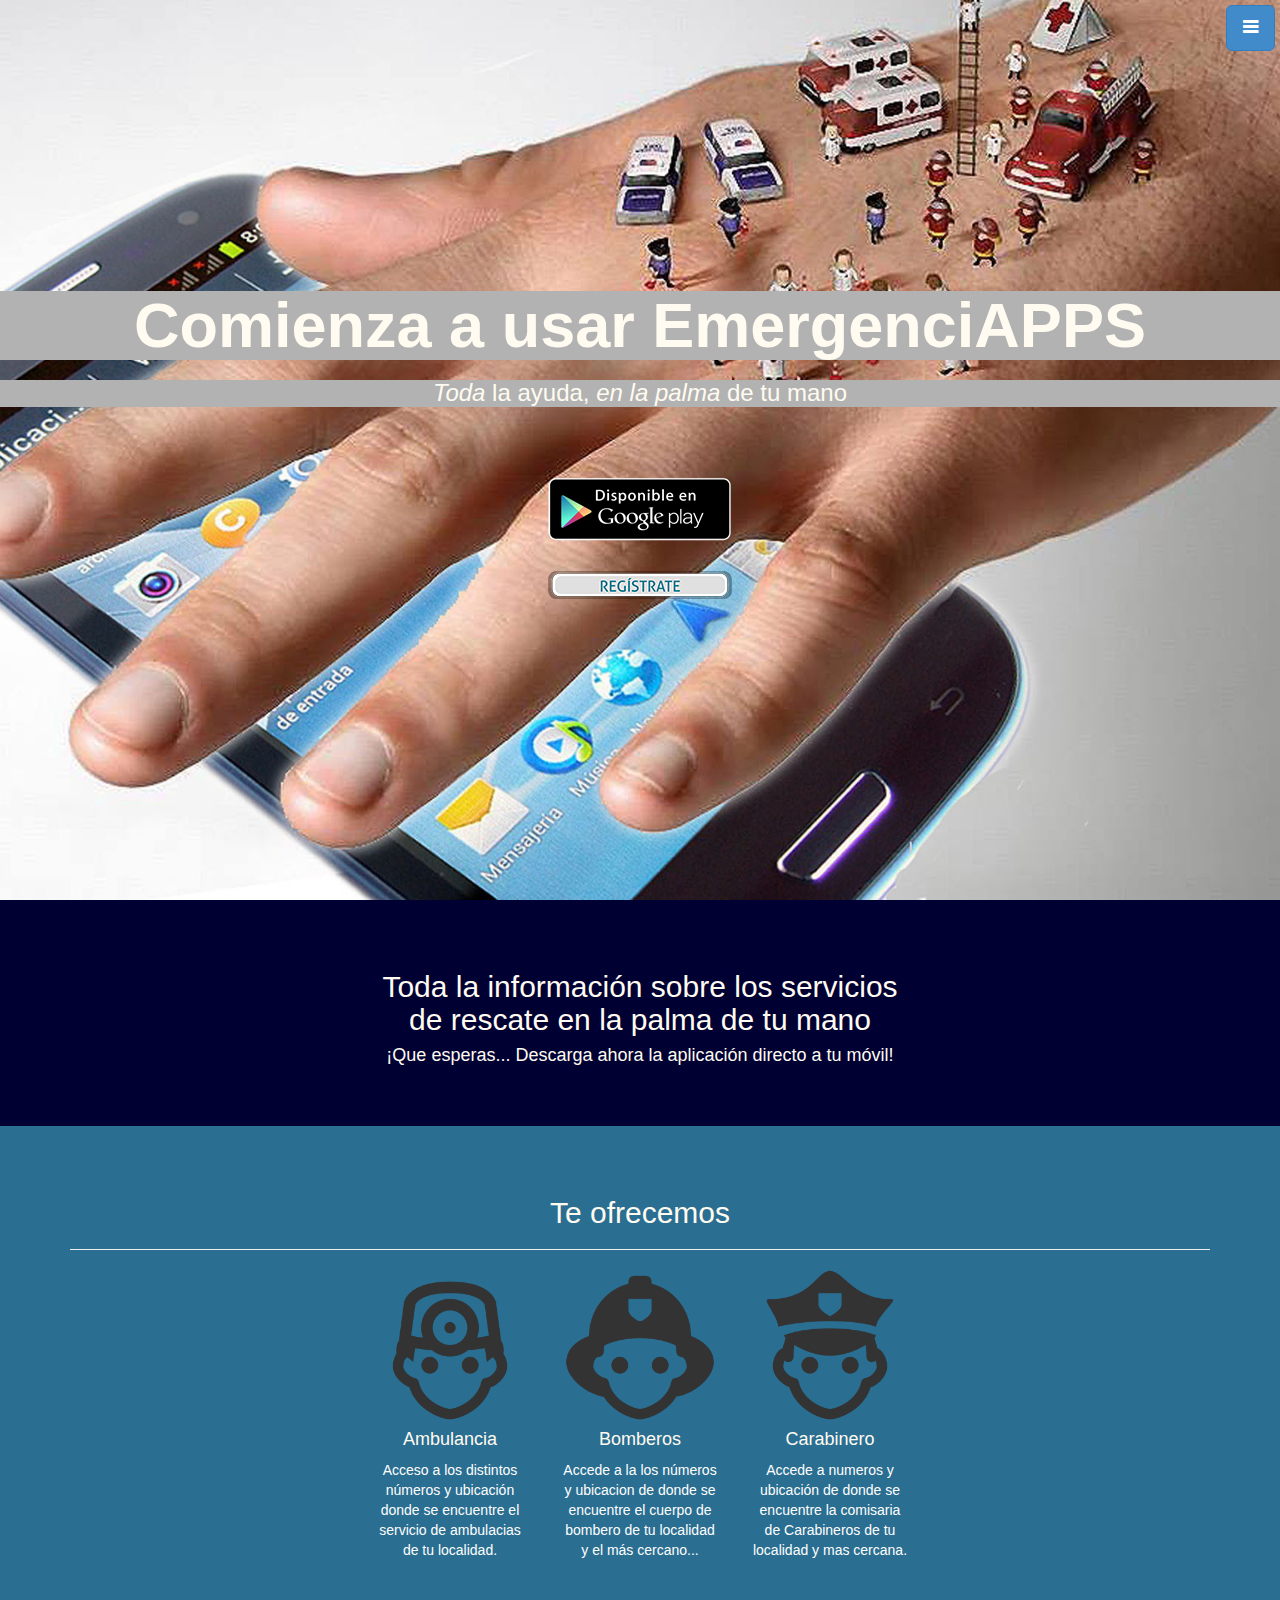
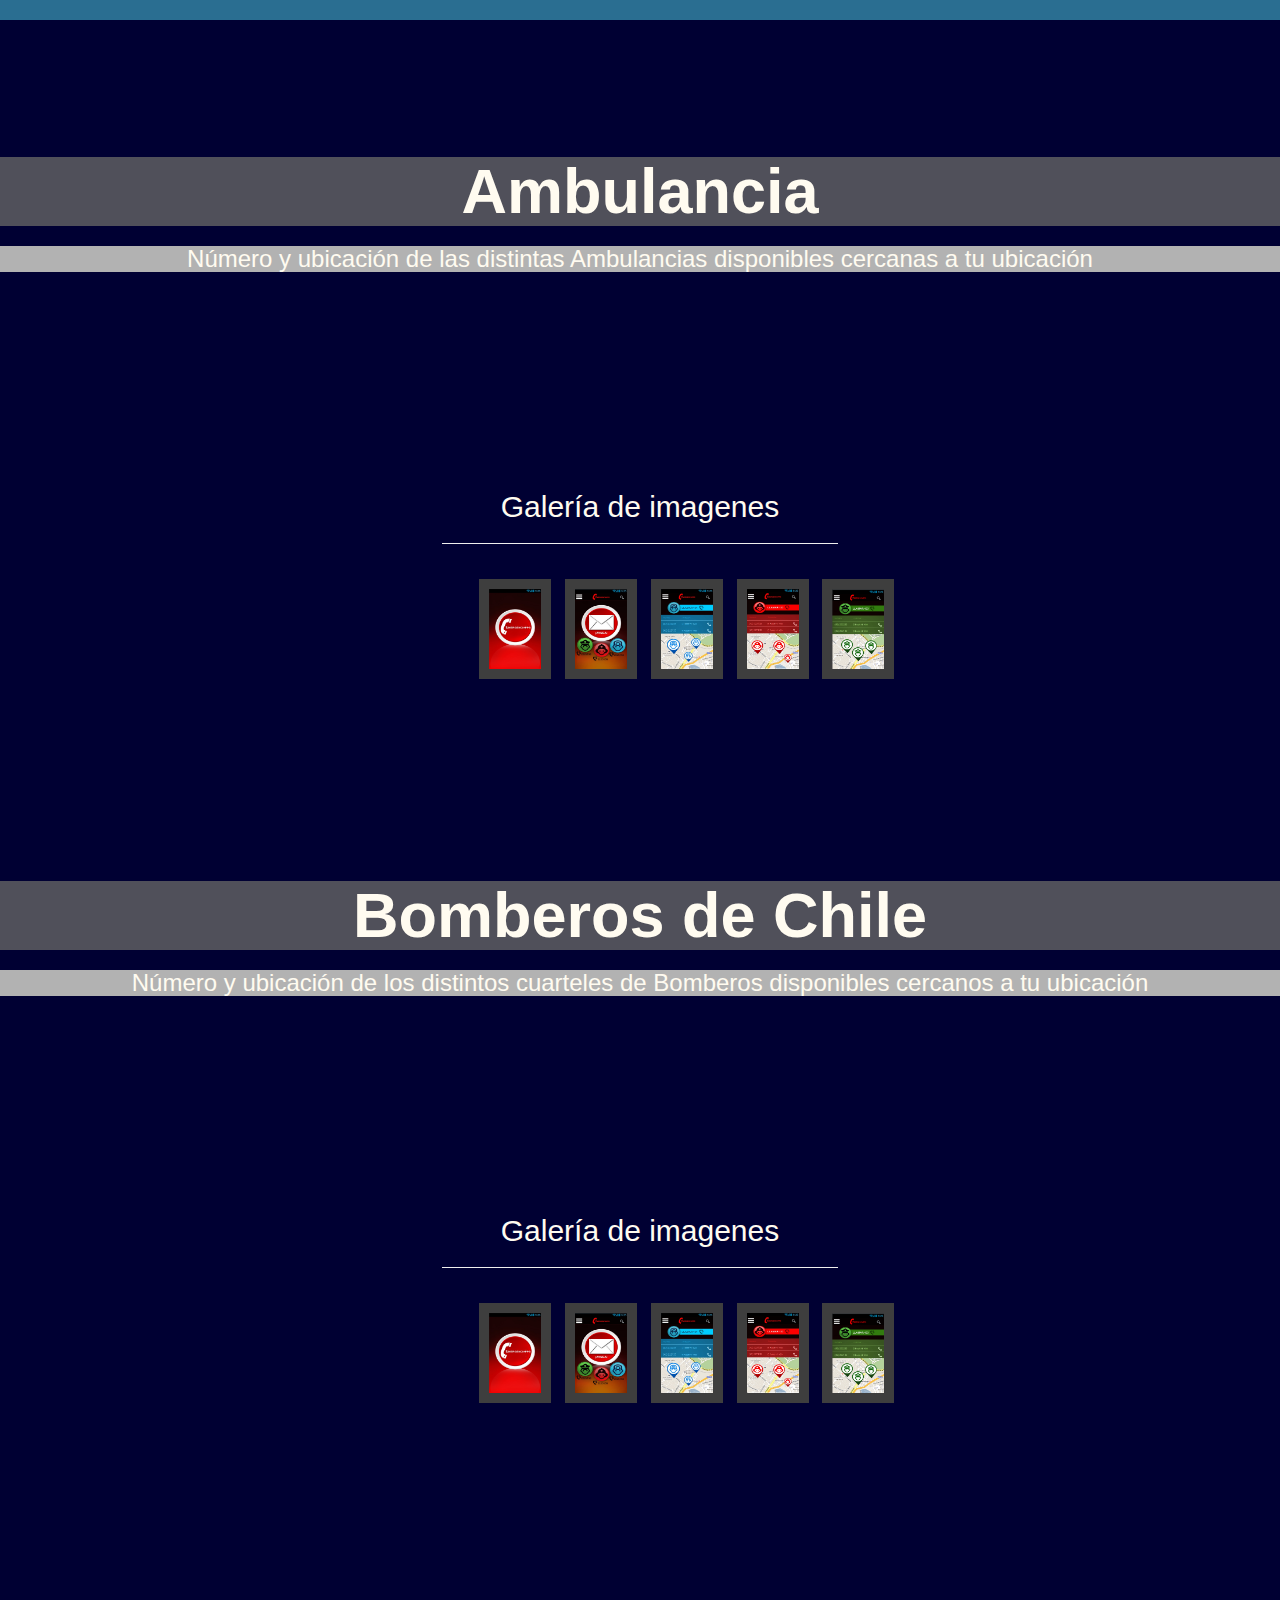
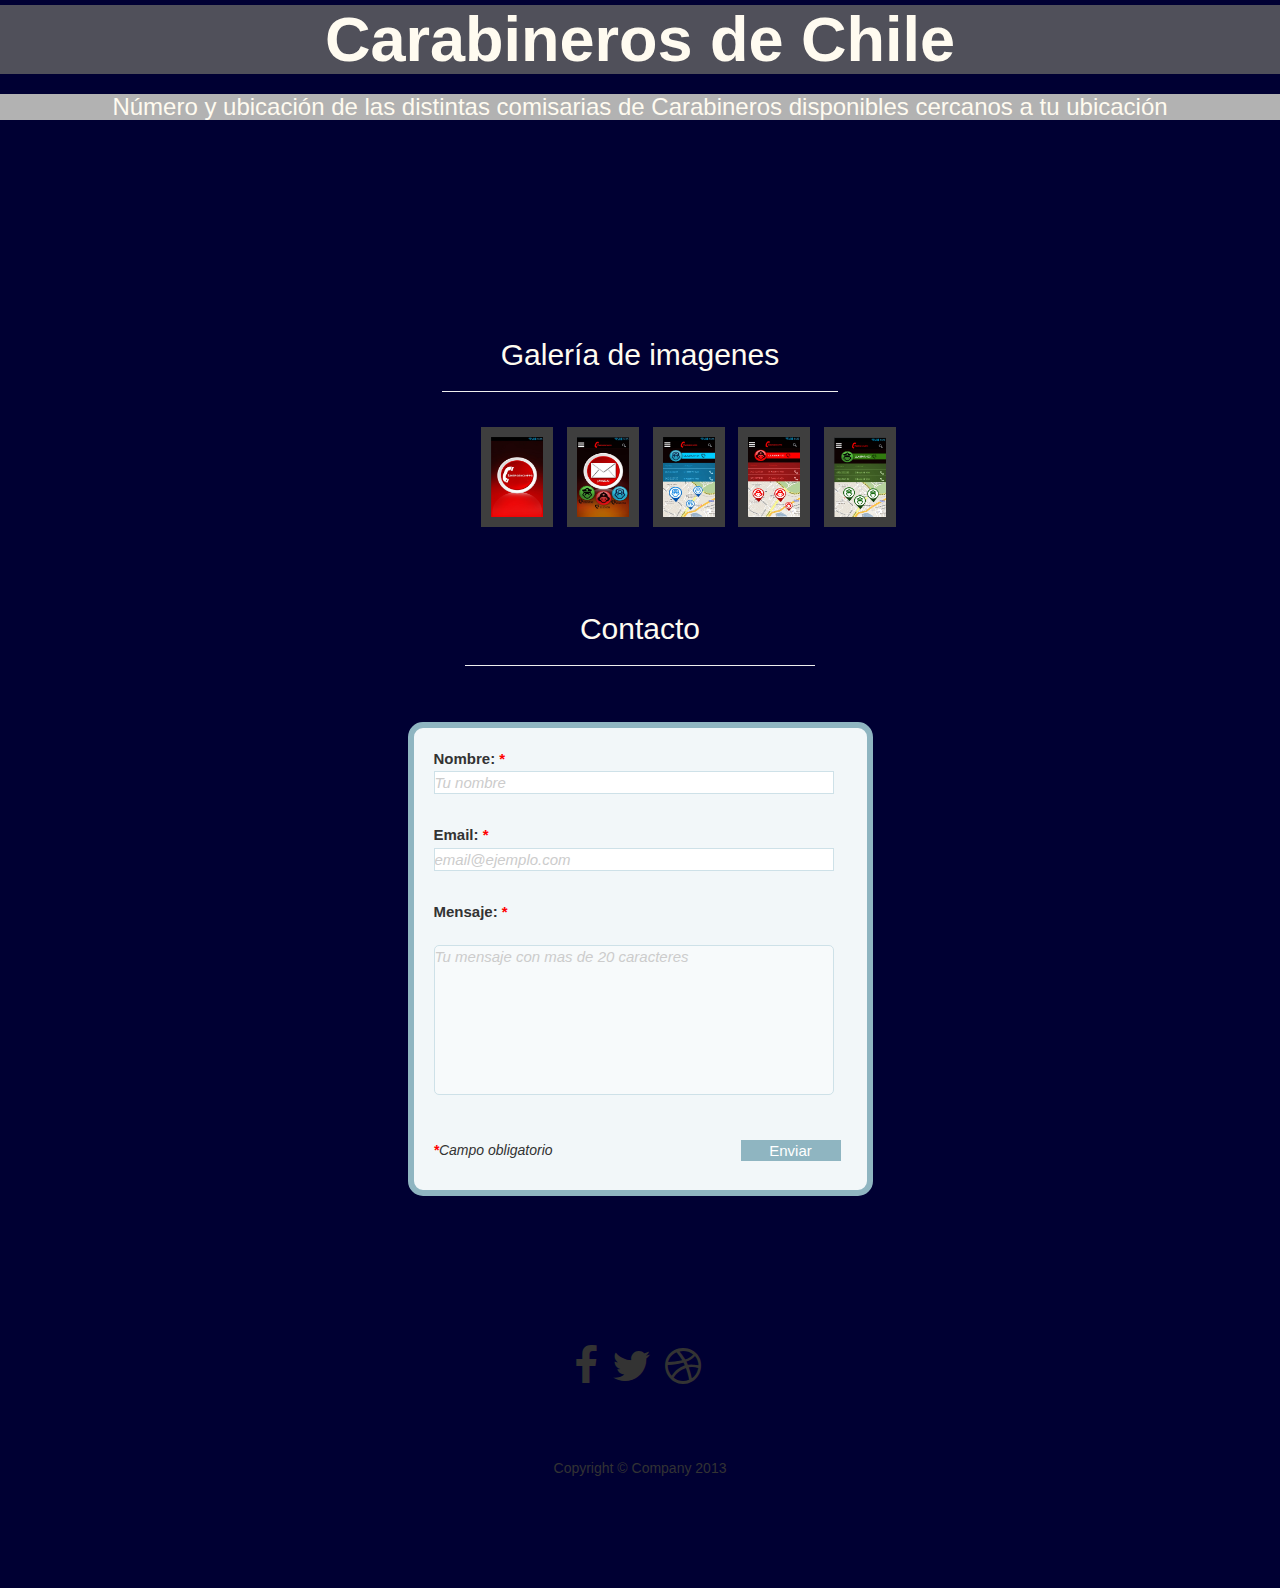
<file: index.html>
<!DOCTYPE html>
<html lang="en">
<head>
<meta http-equiv="Content-Type" content="text/html; charset=utf-8"/>
<meta charset="utf-8">
<meta name="viewport" content="width=device-width, initial-scale=1.0">
<meta name="description" content="">
<meta name="author" content="">
<title>EmergenciAPPS</title>

<!-- Bootstrap core CSS -->
<link href="css/bootstrap.css" rel="stylesheet">

<!-- Add custom CSS here -->
<script type='text/javascript' src='scripts/jquery.js'></script>
<script type='text/javascript' src='scripts/lightbox.js'></script>
<link type='text/css' href='css/lightbox.css' rel='stylesheet'/>
<link type='text/css' href='css/sample_lightbox_layout.css' rel='stylesheet'/>
<link href="css/stylish-portfolio.css" rel="stylesheet">
<link href="css/style.css" rel="stylesheet">
<link href="font-awesome/css/font-awesome.min.css" rel="stylesheet">
<link href="css/formulario.css" rel="stylesheet" type="text/css" media="screen" />
<style type="text/css">

		.lbGallery ul { list-style: none; margin:0;padding:0; }
		.lbGallery ul li {
	display: inline-table;
	margin: 0;
	padding: 0;
}
		.lbGallery ul li a{text-decoration:none;}
			
		.lbGallery ul li a img {
	/*border color, width and margin for the images*/
	border-color: #3e3e3e;
	margin-left: 5px;
	margin-right: 5px;
	margin-top: 5px;
			margin-bottom:5px;
; 	border-width: 10px;
			}
			
		.lbGallery ul li a:hover img {	
			/*background color on hover*/
			border-color: #ffffff;
			border-left-width: 10px;
			border-top-width: 10px;
			border-right-width: 10px;
			border-bottom-width: 20px;
		}
			
		#lightbox-container-image-box {
			border-top: 0px none #ffffff;
			border-right: 0px none #ffffff;
			border-bottom: 0px none #ffffff;
			border-left: 0px none #ffffff;
			}
			
		#lightbox-container-image-data-box { 
			border-top: 0px;
			border-right: 0px none #ffffff;
			border-bottom: 0px none #ffffff;
			border-left: 0px none #ffffff;
			}
</style>
</head>

<body>

<!-- Side Menu --> 
<a id="menu-toggle" href="#" class="btn btn-primary btn-lg toggle"><i class="fa fa-bars"></i></a>
<div id="sidebar-wrapper">
  <ul class="sidebar-nav">
    <a id="menu-close" href="#" class="btn btn-default btn-lg pull-right toggle"><i class="fa fa-times"></i></a>
    <li class="sidebar-brand"><a href="#">Instalar...</a> </li>
    <li class="dropdown"> <a href="#" class="dropdown-toggle" data-toggle="dropdown"><i class="fa fa-user"></i> Iniciar Sesion <b class="caret"></b></a>
      <ul class="dropdown-menu">
          <li>
        <form action="logica/recibeLogin.php" method="post" class="form-inline">
          <div class="form-group row">
            <input type="email" class="form-control" id="email" name="email"
						   placeholder="Introduce tu email">
          </div>
          <div class="form-group ">
            <input type="password" class="form-control" id="password" name="password"
						   placeholder="Contraseña">
          </div>
          <div class="checkbox row">
            <label>
              <input type="checkbox">No cerrar sesión </label>
          </div>
          <button class="btn btn-default">Entrar</button>
        </form>
              </li>
      </ul>
    </li>
    <li><a href="#about"><i class="fa fa-info-circle"></i> Acerca de Nosotros</a> </li>
    <li><a href="#services"><i class="fa fa-ambulance"></i> Servicios</a> </li>
    <li><a href="#portfolio"><i class="fa fa-camera-retro"></i> Capturas</a> </li>
    <li><a href="#contact-form"><i class="fa fa-users"></i> Contactanos</a> </li>
  </ul>
</div>
<!-- /Side Menu --> 

<!-- Full Page Image Header Area -->
<div id="top" class="header">
  <div class="vert-text">
    <h1 id="start">Comienza a usar EmergenciAPPS</h1>
    <h3> <em>Toda</em> la ayuda, <em>en la palma</em> de tu mano</h3>
    <p>&nbsp;</p>
    <p>&nbsp;</p>
    <p><a href="https://play.google.com/store" target="_blank"><img src="images/disponible_google_play.png" width="184" height="64"  alt=""/></a></p>
    <br>
    <p><a href="register.html" target="_blank"><img src="images/registrate.png" width="184"/></a></p>
  </div>
</div>
<!-- /Full Page Image Header Area --> 

<!-- Intro -->
<div id="about" class="intro">
  <div class="container">
    <div class="row">
      <div class="col-md-6 col-md-offset-3 text-center">
        <h2>Toda la información sobre los servicios de rescate en la palma de tu mano</h2>
        <h4>¡Que esperas... Descarga ahora la aplicación directo a tu móvil!</h4>
      </div>
    </div>
  </div>
</div>
<!-- /Intro --> 

<!-- Services -->
<div id="services" class="services">
  <div class="container">
    <div class="row">
      <div>
        <h2 align="center">Te ofrecemos</h2>
        <hr>
      </div>
    </div>
    <div class="row">
      <div class="col-md-2 col-md-offset-3 text-center">
        <div  class="service-item"> <a href="#ambulancia" ><img src="icons/medico.png"  style="width:150px;" /></a>
          <h4 align="center">Ambulancia</h4>
          <p>Acceso a los distintos números y ubicación donde se encuentre el servicio de ambulacias de tu localidad.</p>
        </div>
      </div>
      <div class="ch-item ch-img-2"> </div>
      <div class="col-md-2 text-center">
        <div class="service-item"> <a href="#bomberos" ><img src="icons/bombero.png"  style="width:150px;" /></a>
          <h4 align="center">Bomberos</h4>
          <p>Accede a la los números y ubicacion de donde se encuentre el cuerpo de bombero de tu localidad y el más cercano...</p>
        </div>
      </div>
      <div class="col-md-2 text-center">
        <div class="service-item"> <a href="#carabineros" ><img src="icons/carabinero.png"  style="width:150px;" /></a>
          <h4 align="center">Carabinero</h4>
          <p>Accede a numeros y ubicación de donde se encuentre la comisaria de Carabineros de tu localidad y mas cercana.</p>
        </div>
      </div>
    </div>
  </div>
</div>
<!-- /Services --> 

<!-- Callout -->
<div id="ambulancia" class="callout-ambulancia">
  <div class="vert-text">
    <h1>Ambulancia</h1>
    <h3>Número y ubicación de las distintas Ambulancias disponibles cercanas a tu ubicación</h3>
  </div>
</div>
<!-- /Callout --> 

<!-- Portfolio -->
<div id="portfolio" class="portfolio">  
    <div class="row">
      <div class="col-md-4 col-md-offset-4 text-center">
        <h2>Galería de imagenes</h2>
        <hr>
      </div>
		<div id="gallery" class="lbGallery col-md-4 col-md-offset-4 text-center">
			<ul>
				<li>
					<a href="img/portada.jpg" title=""><img src="img/portada.jpg" width="72" height="100" alt="Portada" /></a>
				</li>
				<li>
					<a href="img/menu.jpg" title=""><img src="img/menu.jpg" width="72" height="100" alt="Menú" /></a>
				</li>
				<li>
					<a href="img/ambulancia.jpg" title=""><img src="img/ambulancia.jpg" width="72" height="100" alt="" /></a>
				</li>
				<li>
					<a href="img/bombero.jpg" title=""><img src="img/bombero.jpg" width="72" height="100" alt="" /></a>
				</li>
				<li>
					<a href="img/carabinero.jpg" title=""><img src="img/carabinero.jpg" width="72" height="100" alt="" /></a>
				</li>
			</ul>		
    	</div>
  	</div>
  </div>
 
<!-- /Portfolio --> 
<!-- Callout Bomberos -->
<div id="bomberos" class="callout-bombero">
  <div class="vert-text">
    <h1>Bomberos de Chile</h1>
    <h3>Número y ubicación de los distintos cuarteles de Bomberos disponibles cercanos a tu ubicación</h3>
  </div>
</div>
<!-- /Callout --> 

<!--Portfolio -->
<div id="portfolio" class="portfolio">
  
    <div class="row">
      <div class="col-md-4 col-md-offset-4 text-center">
        <h2>Galería de imagenes</h2>
        <hr>
      </div>
		<div id="gallery" class="lbGallery col-md-4 col-md-offset-4 text-center">
			<ul>
				<li>
					<a href="img/portada.jpg" title=""><img src="img/portada.jpg" width="72" height="100" alt="Portada" /></a>
				</li>
				<li>
					<a href="img/menu.jpg" title=""><img src="img/menu.jpg" width="72" height="100" alt="Menú" /></a>
				</li>
				<li>
					<a href="img/ambulancia.jpg" title=""><img src="img/ambulancia.jpg" width="72" height="100" alt="" /></a>
				</li>
				<li>
					<a href="img/bombero.jpg" title=""><img src="img/bombero.jpg" width="72" height="100" alt="" /></a>
				</li>
				<li>
					<a href="img/carabinero.jpg" title=""><img src="img/carabinero.jpg" width="72" height="100" alt="" /></a>
				</li>
			</ul>
		
    </div>
  </div>
    </div>
 
<!-- /Portfolio Bomberos --> 

<!-- Callout Carabineros -->
<div id="carabineros" class="callout-carabineros">
  <div class="vert-text">
    <h1>Carabineros de Chile</h1>
    <h3>Número y ubicación de las distintas comisarias de Carabineros disponibles cercanos a tu ubicación</h3>
  </div>
</div>
<!-- /Callout --> 

<!--Portfolio -->
<div id="portfolio" class="portfolio">
  
    <div class="row">
      <div class="col-md-4 col-md-offset-4 text-center">
        <h2 align="center">Galería de imagenes</h2>
        <hr>
      </div>
		<div id="gallery" class="lbGallery col-md-4 col-md-offset-4 text-center">
			<ul>
				<li></li>
                <li><a href="img/portada.jpg" title=""><img src="img/portada.jpg" width="72" height="100" alt="" /></a></li>
				<li>
					<a href="img/menu.jpg" title=""><img src="img/menu.jpg" width="72" height="100" alt="Menú" /></a>
				</li>
                
				<li>
					<a href="img/ambulancia.jpg" title=""><img src="img/ambulancia.jpg" width="72" height="100" alt="" /></a>
				</li>
				<li>
					<a href="img/bombero.jpg" title=""><img src="img/bombero.jpg" width="72" height="100" alt="" /></a>
				</li>
				<li><a href="img/carabinero.jpg" title=""><img src="img/carabinero.jpg" width="72" height="100" alt="" /></a>
				</li>
                
			</ul>
		
    </div>
  </div>
    </div>
 
<!-- /Portfolio Carabineros --> 

<!-- Call to Action -->
<div class="call-to-action">
  <div class="container">
    <div class="row">
     <div class="col-md-4 col-md-offset-4 text-center">
        <h2 align="center">Contacto</h2>
        <hr>                
        </div>
            
      <p>&nbsp;</p>
      <p>&nbsp;</p>
      <p>&nbsp;</p>
      <div id="contact-form" class="clearfix">
        
    <p id="success">Gracias por tu mensaje.</p>
    <form method="post" action="process.php">
        <p>
          <label for="name">Nombre: <span class="required">*</span></label>
          <input type="text" id="name" name="name" value="" placeholder="Tu nombre" required="required" />
          
          <label for="email">Email: <span class="required">*</span></label>
          <input type="email" id="email" name="email" value="" placeholder="email@ejemplo.com" required="required" />
          
          
          <label for="message">Mensaje: <span class="required">*</span><br>
          </label>
          <textarea id="message" name="message" placeholder="Tu mensaje con mas de 20 caracteres" required data-minlength="20"></textarea>
        </p>
        <p>
          <span id="loading"></span>
          <input type="submit" value="Enviar" id="submit-button" />
        </p>
        <p id="req-field-desc"><span class="required">*</span>Campo obligatorio</p>
    </form>
</div>
    </div>
  </div>
</div>
<!-- /Call to Action --> 

<!-- Map 
    <div id="contact" class="map">
        <iframe width="100%" height="100%" frameborder="0" scrolling="no" marginheight="0" marginwidth="0" src="https://maps.google.com/maps?f=q&amp;source=s_q&amp;hl=en&amp;geocode=&amp;q=Twitter,+Inc.,+Market+Street,+San+Francisco,+CA&amp;aq=0&amp;oq=twitter&amp;sll=28.659344,-81.187888&amp;sspn=0.128789,0.264187&amp;ie=UTF8&amp;hq=Twitter,+Inc.,+Market+Street,+San+Francisco,+CA&amp;t=m&amp;z=15&amp;iwloc=A&amp;output=embed"></iframe>
        <br />
        <small>
            <a href="https://maps.google.com/maps?f=q&amp;source=embed&amp;hl=en&amp;geocode=&amp;q=Twitter,+Inc.,+Market+Street,+San+Francisco,+CA&amp;aq=0&amp;oq=twitter&amp;sll=28.659344,-81.187888&amp;sspn=0.128789,0.264187&amp;ie=UTF8&amp;hq=Twitter,+Inc.,+Market+Street,+San+Francisco,+CA&amp;t=m&amp;z=15&amp;iwloc=A"></a>
        </small>
        </iframe>
    </div>
    <!-- /Map --> 

<!-- Footer -->
<footer>
  <div class="container">
    <div class="row">
      <div class="col-md-6 col-md-offset-3 text-center">
        <ul class="list-inline">
          <li><i class="fa fa-facebook fa-3x"></i> </li>
          <li><i class="fa fa-twitter fa-3x"></i> </li>
          <li><i class="fa fa-dribbble fa-3x"></i> </li>
        </ul>
        <div class="top-scroll"> <a href="#top"><i class="fa fa-circle-arrow-up scroll fa-4x"></i></a> </div>
        <p>Copyright &copy; Company 2013</p>
      </div>
    </div>
  </div>
</footer>
<!-- /Footer --> 


<script type="text/javascript">
$(function(){
			$('#gallery a').lightBox({ 
				imageLoading:			'images/lightbox/lightbox-ico-loading.gif',		// (string) Path and the name of the loading icon
				imageBtnPrev:			'images/lightbox/lightbox-btn-prev.gif',			// (string) Path and the name of the prev button image
				imageBtnNext:			'images/lightbox/lightbox-btn-next.gif',			// (string) Path and the name of the next button image
				imageBtnClose:			'images/lightbox/lightbox-btn-close.gif',		// (string) Path and the name of the close btn
				imageBlank:				'images/lightbox/lightbox-blank.gif',			// (string) Path and the name of a blank image (one pixel)
				fixedNavigation:		false,		// (boolean) Boolean that informs if the navigation (next and prev button) will be fixed or not in the interface.
				containerResizeSpeed:	400,			 // Specify the resize duration of container image. These number are miliseconds. 400 is default.
				overlayBgColor: 		"#999999",		// (string) Background color to overlay; inform a hexadecimal value like: #RRGGBB. Where RR, GG, and BB are the hexadecimal values for the red, green, and blue values of the color.
				overlayOpacity:			.6,		// (integer) Opacity value to overlay; inform: 0.X. Where X are number from 0 to 9
				txtImage:				'Image',				//Default text of image
				txtOf:					'of'
			});
		});
</script>

<!-- Custom JavaScript for the Side Menu and Smooth Scrolling --> 
<!-- JavaScript --> 
<script src="http://www.google.com/jsapi"></script> 
<script src="js/jquery-1.10.2.js"></script> 
<script src="js/bootstrap.js"></script> 
<script src = "scripts/lightbox.js"></script> 


<!-- Galeria --> 


<!-- DESLIZAR ---> 
<script>
    $("#menu-close").click(function(e) {
        e.preventDefault();
        $("#sidebar-wrapper").toggleClass("active");
    });
    $('#menu-toggle').mouseenter(function() {
            $("#sidebar-wrapper").toggleClass("active");
    });

    $('#sidebar-wrapper').mouseleave(function(){
            $("#sidebar-wrapper").toggleClass("active");
    });

    $("#menu-toggle").click(function(e) {
            e.preventDefault();
            $("#sidebar-wrapper").toggleClass("active");
    });
    </script> 
<script>
    $(function() {
        $('a[href*=#]:not([href=#])').click(function() {
            if (location.pathname.replace(/^\//, '') == this.pathname.replace(/^\//, '') || location.hostname == this.hostname) {

                var target = $(this.hash);
                target = target.length ? target : $('[name=' + this.hash.slice(1) + ']');
                if (target.length) {
                    $('html,body').animate({
                        scrollTop: target.offset().top
                    }, 1000);
                    return false;
                }
            }
        });
    });
    </script>
</body>
</html>
</file>
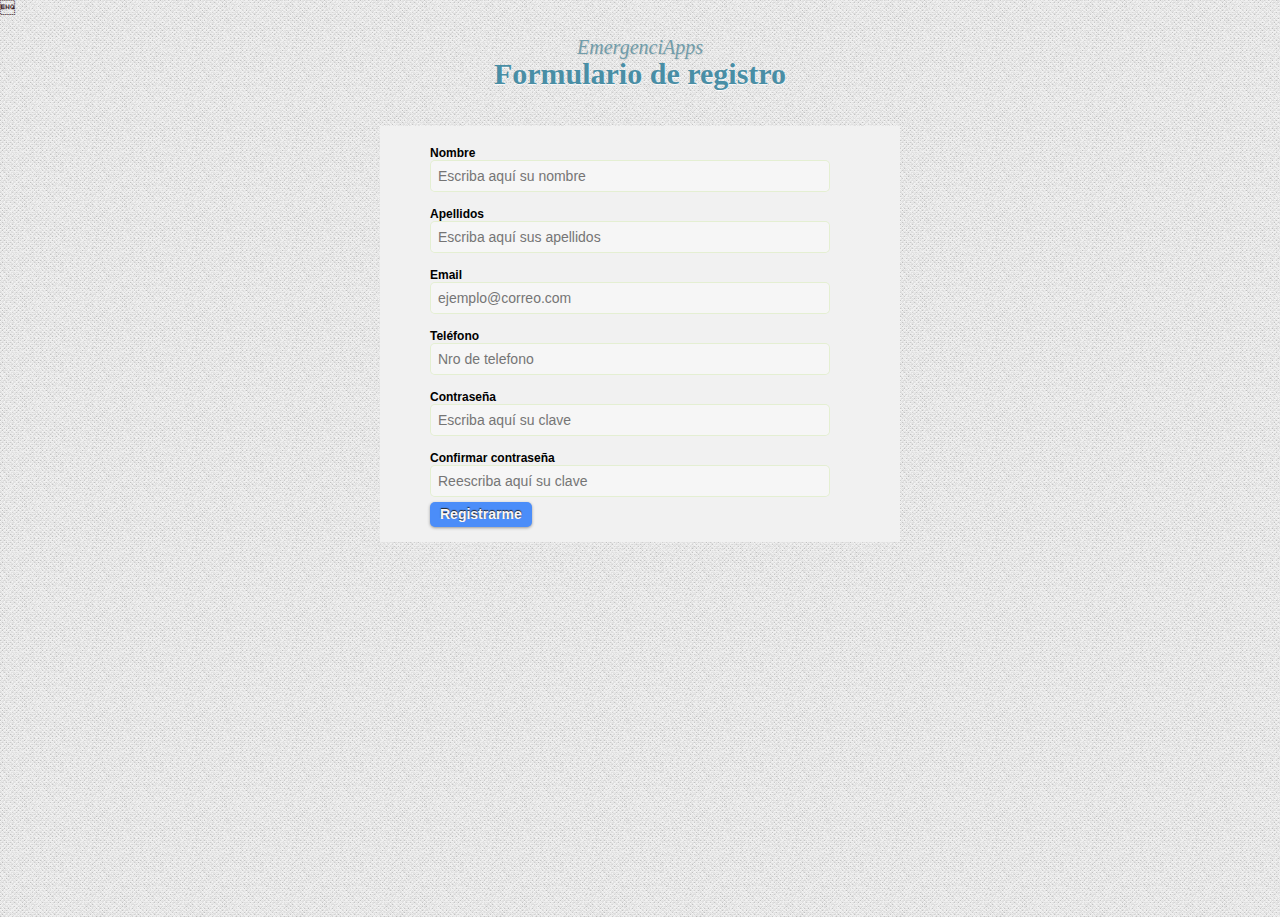
<file: register.html>
<!DOCTYPE html>
<html>
<head>
<title>Registro</title>
	<meta http-equiv="X-UA-Compatible" content="IE=EmulateIE7; IE=EmulateIE9">
	<meta http-equiv="Content-Type" content="text/html; charset=utf-8" />
	<meta name="viewport" content="width=device-width, initial-scale=1, maximum-scale=1.0, user-scalable=no"/>
    <link rel="stylesheet" type="text/css" href="css/style.css" media="all" />
    <link rel="stylesheet" type="text/css" href="css/demo.css" media="all" />
</head>
<body>
<div class="container">
		
			<header>
				<h1><span>EmergenciApps</span>Formulario de registro</h1>
            </header>       
      <div  class="form">
          <form id="contactform" action="logica/registrar.php" method="post"> 
    			<p class="contact"><label for="fname">Nombre</label></p> 
    			<input id="lname" name="fname" placeholder="Escriba aquí su nombre" required type="text"> 
				<p class="contact"><label for="lname">Apellidos</label></p> 
    			<input id="fname" name="lname" placeholder="Escriba aquí sus apellidos" required type="text">
    			 
    			<p class="contact"><label for="email">Email</label></p> 
    			<input id="email" name="email" placeholder="ejemplo@correo.com" required type="email"> 
				<p class="contact"><label for="phone">Teléfono</label></p> 
            <input id="phone" name="phone" placeholder="Nro de telefono" required="" type="text">
        			 
                <p class="contact"><label for="password">Contraseña</label></p> 
    			<input type="password" id="password" name="password" placeholder="Escriba aquí su clave" required=""> 
                <p class="contact"><label for="repassword">Confirmar contraseña</label></p> 
    			<input type="password" id="repassword" name="repassword" placeholder="Reescriba aquí su clave" required=""> 
        
             <br>
            <input class="buttom" name="submit" id="submit" tabindex="5" value="Registrarme" type="submit"> 	 
   </form> 
</div>      
</div>

</body>
</html>
</file>
<file: css/stylish-portfolio.css>
/* Global Styles */

html,
body {
  height: 100%;
  width: 100%;
}

.vert-text {
	display: table-cell;
	vertical-align: middle;
	text-align: center;
	min-height: 0px;
	max-width: 100%;
}

.vert-text h1{
  padding: 0;
  margin: 0;
  font-size: 4.5em;
  font-weight: 700;
  
}
.vert-text h1:not(#start){
	background-color: rgba(100,100,100,.8);
}
.vert-text h1:first-of-type, h3{
	background-color: #B2B2B2;

}


/* Side Menu */

#sidebar-wrapper {
  margin-right: -250px;
  right: 0;
  width: 250px;
  background: #000;
  position: fixed;
  height: 100%;
  overflow-y: auto;
  z-index: 1000;
  -webkit-transition: all 0.4s ease 0s;
  -moz-transition: all 0.4s ease 0s;
  -ms-transition: all 0.4s ease 0s;
  -o-transition: all 0.4s ease 0s;
  transition: all 0.4s ease 0s;
}

.sidebar-nav {
  position: absolute;
  top: 0;
  width: 250px;
  list-style: none;
  margin: 0;
  padding: 0;
}

.sidebar-nav li {
  line-height: 40px;
  text-indent: 25px;
}

.sidebar-nav li a {
  color: #999999;
  display: block;
  text-decoration: none;
}

.sidebar-nav li a:hover {
  color: #fff;
  background: rgba(255,255,255,0.2);
  text-decoration: none;
}

.sidebar-nav li a:active,
.sidebar-nav li a:focus {
  text-decoration: none;
}

.sidebar-nav > .sidebar-brand {
  height: 55px;
  line-height: 55px;
  font-size: 18px;
}

.sidebar-nav > .sidebar-brand a {
  color: #999999;
}

.sidebar-nav > .sidebar-brand a:hover {
  color: #fff;
  background: none;
}

#menu-toggle {
  top: 0;
  right: 0;
  position: fixed;
  z-index: 1;
}

#sidebar-wrapper.active {
  right: 250px;
  width: 250px;
  -webkit-transition: all 0.4s ease 0s;
  -moz-transition: all 0.4s ease 0s;
  -ms-transition: all 0.4s ease 0s;
  -o-transition: all 0.4s ease 0s;
  transition: all 0.4s ease 0s;
}

.toggle {
  margin: 5px 5px 0 0;
}

/* Full Page Image Header Area */

.header {
  display: table;
  height: 100%;
  width: 100%;
  position: relative;
  background: url(../img/bg.jpg) no-repeat center center fixed; 
  -webkit-background-size: cover;
  -moz-background-size: cover;
  -o-background-size: cover;
  background-size: cover;
}

/* Intro */

.intro {
	padding: 50px 0;
	background-size: cover;
	background-position: 60 px 100px;
	background-repeat: no-repeat;
	background-color: #000033;
  
 
}

/* Services */

.services {
	background-color: #2A6E91;
	padding: 50px 0;
	color: #ffffff;
}

.service-item {
  margin-bottom: 10px;
}

i.service-icon {
  border: 3px solid #ffffff;
  border-radius: 50%;
  display: inline-block;
  font-size: 56px;
  width: 140px;
  height: 140px;
  line-height: 136px;
  vertical-align: middle; 
  text-align: center;
}

/* Callout */

.callout-bombero {
  color: #ffffff;
  display: table;
  height: 400px;
  width: 100%;
  background: url(../img/callout.jpg) no-repeat center center fixed; 
  -webkit-background-size: cover;
  -moz-background-size: cover;
  -o-background-size: cover;
  background-size: cover;
}


.callout-carabineros {
	color: #ffffff;
	display: table;
	height: 400px;
	width: 100%;
	background: url(../img/callout-carabineros.jpg) no-repeat center center fixed;
	-webkit-background-size: cover;
	-moz-background-size: cover;
	-o-background-size: cover;
	background-size: cover;
	max-width: 100%;
}

.callout-ambulancia {
  color: #ffffff;
  display: table;
  height: 400px;
  width: 100%;
  background: url(../img/callout-ambulancia.jpg) no-repeat center center fixed; 
  -webkit-background-size: cover;
  -moz-background-size: cover;
  -o-background-size: cover;
  background-size: cover;
}

.callout-info{
  color: #ffffff;
  display: table;
  height: 400px;
  width: 100%;
  background: url(../img/menu.jpg) no-repeat center center fixed; 
  -webkit-background-size: cover;
  -moz-background-size: cover;
  -o-background-size: cover;
  background-size: cover;
}

/* Portfolio */

.portfolio {
	padding: 50px 0;
	background-color: #000033;
  
}

.portfolio-item {
  margin-bottom: 25px;
}

.img-portfolio {
  margin: 0 auto;
  border-radius: 15px;
  
}

#portafolio


/* Call to Action */

.call-to-action {
	color: #ffffff;
	padding: 50px 0;
	background-color: #000033;
}

.call-to-action .btn {
	margin: 10px;
}

/* Map */

.map {
  height: 500px;
}

/* Footer */

footer {
	padding: 100px 0;
	background-color: #000033;
}

.top-scroll {
  margin-top: 50px;
}

.top-scroll a {
  text-decoration: none;
  color: inherit;
}

i.scroll {
  color: #333333;
}

i.scroll:hover {
  color: #0a5175;
}
  .zoom{
		transition: 1.5s ease;
 		-moz-transition: 1.5s ease; /* Firefox */
 		-webkit-transition: 1.0s ease; /* Chrome - Safari */
 		-o-transition: 1.5s ease; /* Opera */
	}
	.zoom:hover{
		transform : scale(2);
		-moz-transform : scale(2); /* Firefox */
		-webkit-transform : scale(1.5); /* Chrome - Safari */
		-o-transform : scale(2); /* Opera */
		-ms-transform : scale(2); /* IE9 */
	}

/* Responsive */

@media (max-width: 768px) {
	
  .header {
	background: url(../img/bg.jpg) no-repeat center center scroll;
	background-size:cover;
  }

  .callout {
	background: url(../img/callout.jpg) no-repeat center center scroll; 
  }

  .map {
	height: 75%;
  }


}
</file>
<file: css/style.css>
/*
http://www.freshdesignweb.com/beautiful-registration-form-with-html5-and-css3.html
*/

.form{
	background:#f1f1f1; width:470px; margin:0 auto; padding-left:50px; padding-top:20px;
}
.form fieldset{border:0px; padding:0px; margin:0px;}
.form p.contact {
	font-size: 12px;
	margin: 0px 0px 10px 0;
	line-height: 14px;
	font-family: Arial, Helvetica;
	/* [disabled]background-color: #000000; */
}

.form input[type="text"] { width: 400px; }
.form input[type="email"] { width: 400px; }
.form input[type="password"] { width: 400px; }
.form input.birthday{width:60px;}
.form input.birthyear{width:120px;}
.form label { color: #000; font-weight:bold;font-size: 12px;font-family:Arial, Helvetica; }
.form label.month {width: 135px;}
.form input, textarea { background-color: rgba(255, 255, 255, 0.4); border: 1px solid rgba(122, 192, 0, 0.15); padding: 7px; font-family: Keffeesatz, Arial; color: #4b4b4b; font-size: 14px; -webkit-border-radius: 5px; margin-bottom: 15px; margin-top: -10px; }
.form input:focus, textarea:focus { border: 1px solid #ff5400; background-color: rgba(255, 255, 255, 1); }
.form .select-style {
  -webkit-appearance: button;
  -webkit-border-radius: 2px;
  -webkit-box-shadow: 0px 1px 3px rgba(0, 0, 0, 0.1);
  -webkit-padding-end: 20px;
  -webkit-padding-start: 2px;
  -webkit-user-select: none;
  background-image: url(images/select-arrow.png), 
    -webkit-linear-gradient(#FAFAFA, #F4F4F4 40%, #E5E5E5);
  background-position: center right;
  background-repeat: no-repeat;
  border: 0px solid #FFF;
  color: #555;
  font-size: inherit;
  margin: 0;
  overflow: hidden;
  padding-top: 5px;
  padding-bottom: 5px;
  text-overflow: ellipsis;
  white-space: nowrap;}
.form .gender {
  width:410px;
  }
.form input.buttom{ background: #4b8df9; display: inline-block; padding: 5px 10px 6px; color: #fbf7f7; text-decoration: none; font-weight: bold; line-height: 1; -moz-border-radius: 5px; -webkit-border-radius: 5px; border-radius: 5px; -moz-box-shadow: 0 1px 3px #999; -webkit-box-shadow: 0 1px 3px #999; box-shadow: 0 1px 3px #999; text-shadow: 0 -1px 1px #222; border: none; position: relative; cursor: pointer; font-size: 14px; font-family:Verdana, Geneva, sans-serif;}
.form input.buttom:hover	{ background-color: #2a78f6; }
</file>
<file: css/formulario.css>
#contact-form {
    background-color:#F2F7F9;
    width:465px;
    padding:20px;
    margin: 50px auto;    
    border: 6px solid #8FB5C1;
    -moz-border-radius:15px;
    -webkit-border-radius:15px;
    border-radius:15px;
    position:relative;
}
 
#contact-form h1 {
    font-size:42px;
}
 
#contact-form h2 {
    margin-bottom:15px;
    font-style:italic;
    font-weight:normal;
}
 
#contact-form input, 
#contact-form select, 
#contact-form textarea, 
#contact-form label {
    font-size:15px;
    margin-bottom:2px;
}
 
#contact-form input, 
#contact-form select, 
#contact-form textarea {
    width:400px;
    border: 1px solid #CEE1E8;
    margin-bottom:30px;
    padding:0px;
}
 
#contact-form input:focus, 
#contact-form select:focus, 
#contact-form textarea:focus {
    border: 1px solid #AFCDD8;
    background-color: #EBF2F4;
}
 
#contact-form textarea {
	height: 150px;
	resize: none;
	margin-top: 20px;
}
 
#contact-form label {
    display:block;
}
 
#contact-form .required {
    font-weight:bold;
    color:#F00;    
}
 
#contact-form #submit-button {
    width: 100px;
    background-color:#333;
    color:#FFF;
    border:none;
    display:block;
    float:right;
    margin-bottom:0px;
    margin-right:6px;
    background-color:#8FB5C1;
    -moz-border-radius:8px;
}
 
#contact-form #submit-button:hover {
    background-color: #A6CFDD;
}
 
#contact-form #submit-button:active {
    position:relative;
    top:1px;
}
 
#contact-form #loading {
    width:32px;
    height:32px;
    background-image:url(../img/loading.gif);
    display:block;
    position:absolute;
    right:130px;
    bottom:16px;
    display:none;
}
 
#errors {
    border:solid 1px #E58E8E;
    padding:10px;
    margin:25px 0px;
    display:block;
    width:437px;
    -webkit-border-radius:8px;
    -moz-border-radius:8px;
    border-radius:8px;
    background:#FFE6E6 url(../img/cancel_48.png) no-repeat 405px center;
    display:none;
}
 
#errors li {
    padding:2px;
    list-style:none;    
}
 
#errors li:before {
    content: ' - ';    
}
 
#errors #info {
    font-weight:bold;
}
 
#errors #info:before {
    content: '';    
}
 
#success {
    border:solid 1px #83D186;
    padding:25px 10px;
    margin:25px 0px;
    display:block;
    width:437px;
    -webkit-border-radius:8px;
    -moz-border-radius:8px;
    border-radius:8px;
    background:#D3EDD3 url(../img/accepted_48.png) no-repeat 405px center;
    font-weight:bold;
    display:none;
}
 
#errors.visible, #success.visible {
    display:block;    
}
 
#req-field-desc {
    font-style:italic;
}
 
/* Remove box shadow firefox, chrome and opera put around required fields. It looks rubbish. */
input:required, textarea:required {
    -moz-box-shadow:none;
    -webkit-box-shadow:none;
    -o-box-shadow:none;
    box-shadow:none;
}
 
/* Normalize placeholder styles */
 
/* chrome, safari */
::-webkit-input-placeholder {
    color:#CCC;
    font-style:italic;
}
 
/* mozilla */
input:-moz-placeholder, textarea:-moz-placeholder {
    color:#CCC;
    font-style:italic;
}
 
/* ie (faux placeholder) */
input.placeholder-text, textarea.placeholder-text  { 
    color:#CCC;
    font-style:italic;
}
#errors li:before {
    content: ' - ';    
}
input:required, textarea:required {
    -moz-box-shadow:none;
    -webkit-box-shadow:none;
    -o-box-shadow:none;
    box-shadow:none;
}
/* chrome, safari */
::-webkit-input-placeholder {
    color:#CCC;
    font-style:italic;
}
 
/* mozilla */
input:-moz-placeholder, textarea:-moz-placeholder {
    color:#CCC;
    font-style:italic;
}
 
/* ie (faux placeholder) */
input.placeholder-text, textarea.placeholder-text  { 
    color:#CCC;
    font-style:italic;
}
</file>
<file: css/demo.css>
/* CSS reset */
body,div,dl,dt,dd,ul,ol,li,h1,h2,h3,h4,h5,h6,pre,form,fieldset,input,textarea,p,blockquote,th,td {
	margin: 0;
	padding: 0;
}
html,body {
	margin:0;
	padding:0;
	height: 100%;
}
table {
	border-collapse:collapse;
	border-spacing:0;
}
img { 
	border:0;
}
address,caption,cite,code,dfn,th,var {
	font-style:normal;
	font-weight:normal;
}
ol,ul {
	list-style:none;
}
caption,th {
	text-align:left;
}
h1,h2,h3,h4,h5,h6 {
	font-size:100%;
	font-weight:normal;
}
header{
	display: block;
}
/* General Demo Style */
body{
	font-family: Cambria, Palatino, "Palatino Linotype", "Palatino LT STD", Georgia, serif;
	background:url(../images/bgnoise_lg.png);
	font-weight: 400;
	font-size: 15px;
	color: #3a2127;
	overflow-y: scroll;
}
a{
	color: #333;
	text-decoration: none;
}
.container{
	width: 100%;
	height: 100%;
	position: relative;
}
.clr{
	clear: both;
}
.container > header{
	padding: 20px 30px 20px 30px;
	margin: 0px 20px 10px 20px;
	position: relative;
	display: block;
	text-shadow: 1px 1px 1px rgba(0,0,0,0.2);
    text-align: center;
}
.container > header h1{
	position: relative;
	color: #498ea5;
	font-weight: 700;
	font-style: normal;
	font-size: 30px;
	padding: 0px 0px 5px 0px;
	text-shadow: 0px 1px 1px rgba(255,255,255,0.8);
}
.container > header h1 span{
	font-family: 'Alegreya SC', Georgia, serif;
	font-size: 20px;
	line-height: 20px;
	display: block;
	font-weight: 400;
	font-style: italic;
	color: #719dab;
	text-shadow: 1px 1px 1px rgba(0,0,0,0.1);
}
.container > header h2{
	font-size: 16px;
	font-style: italic;
	color: #2d6277;
	text-shadow: 0px 1px 1px rgba(255,255,255,0.8);
}
/* Header Style */
.freshdesignweb-top{
	line-height: 24px;
	font-size: 11px;
	background: rgba(0, 0, 0, 0.05);
	text-transform: uppercase;
	z-index: 9999;
	position: relative;
	box-shadow: 1px 0px 2px rgba(0,0,0,0.2);
}
.freshdesignweb-top a{
	padding: 0px 10px;
	letter-spacing: 1px;
	color: #333;
	text-shadow: 0px 1px 1px #fff;
	display: block;
	float: left;
}
.freshdesignweb-top a:hover{
	background: #fff;
}
.freshdesignweb-top span.right{
	float: right;
}
.freshdesignweb-top span.right a{
	float: left;
	display: block;
}
.freshdesignweb-demos{
    text-align:center;
	display: block;
	line-height: 30px;
	padding: 20px 0px;
}
.freshdesignweb-demos a{
    display: inline-block;
	margin: 0px 4px;
	padding: 0px 4px;
	color: #fff;
	line-height: 20px;	
	font-style: italic;
	font-size: 13px;
	border-radius: 3px;
	background: rgba(41,77,95,0.1);
	-webkit-transition: all 0.2s linear;
	-moz-transition: all 0.2s linear;
	-o-transition: all 0.2s linear;
	-ms-transition: all 0.2s linear;
	transition: all 0.2s linear;
}
.freshdesignweb-demos a:hover{
	background: rgba(41,77,95,0.3);
}
.freshdesignweb-demos a.current,
.freshdesignweb-demos a.current:hover{
	background: rgba(41,77,95,0.3);
}
</file>
